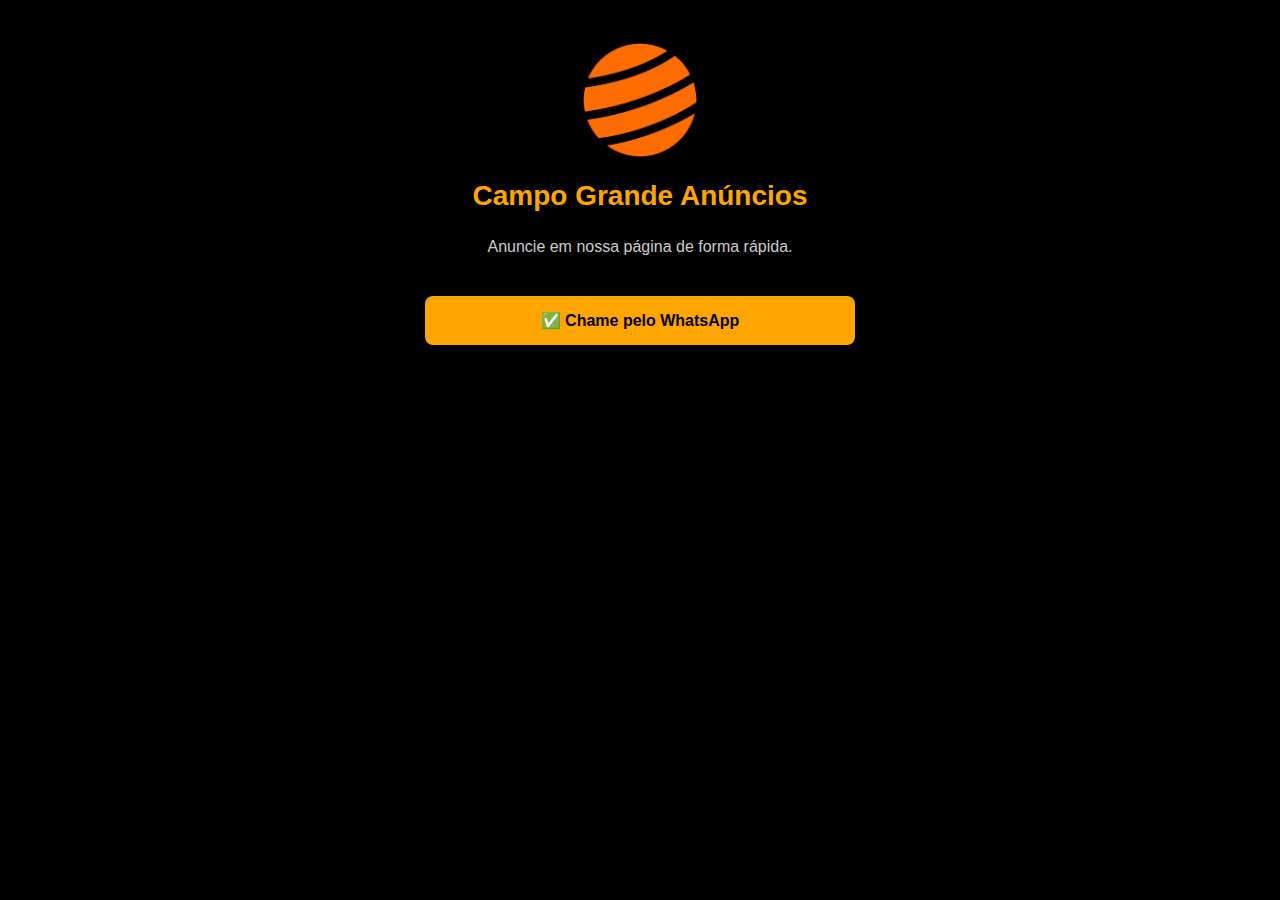
<file: index.html>
<!DOCTYPE html>
<html lang="pt-br">
<head>
  <meta charset="UTF-8">
  <meta name="viewport" content="width=device-width, initial-scale=1.0">
  <title>Campo Grande Anúncios</title>
  <style>
    body {
      margin: 0;
      font-family: Arial, sans-serif;
      background-color: #000;
      color: #fff;
      display: flex;
      flex-direction: column;
      align-items: center;
      padding: 20px;
    }
    .logo {
      width: 120px;
      margin-top: 20px;
    }
    h1 {
      font-size: 28px;
      margin: 20px 0 10px;
      color: #FFA500;
    }
    p {
      color: #ccc;
      margin-bottom: 30px;
      text-align: center;
    }
    .link-button {
      display: block;
      width: 80%;
      max-width: 400px;
      background-color: #FFA500;
      color: #000;
      text-align: center;
      padding: 15px;
      margin: 10px 0;
      text-decoration: none;
      font-weight: bold;
      border-radius: 8px;
      transition: 0.3s;
    }
    .link-button:hover {
      background-color: #ff7f00;
    }
  </style>
</head>
<body>
  <img src="logo.png" alt="Logo Campo Grande Anúncios" class="logo">
  <h1>Campo Grande Anúncios</h1>
  <p>Anuncie em nossa página de forma rápida.</p>

  <a href="https://wa.me/5521973743649" class="link-button">✅ Chame pelo WhatsApp</a>
  
</body>
</html>
</file>
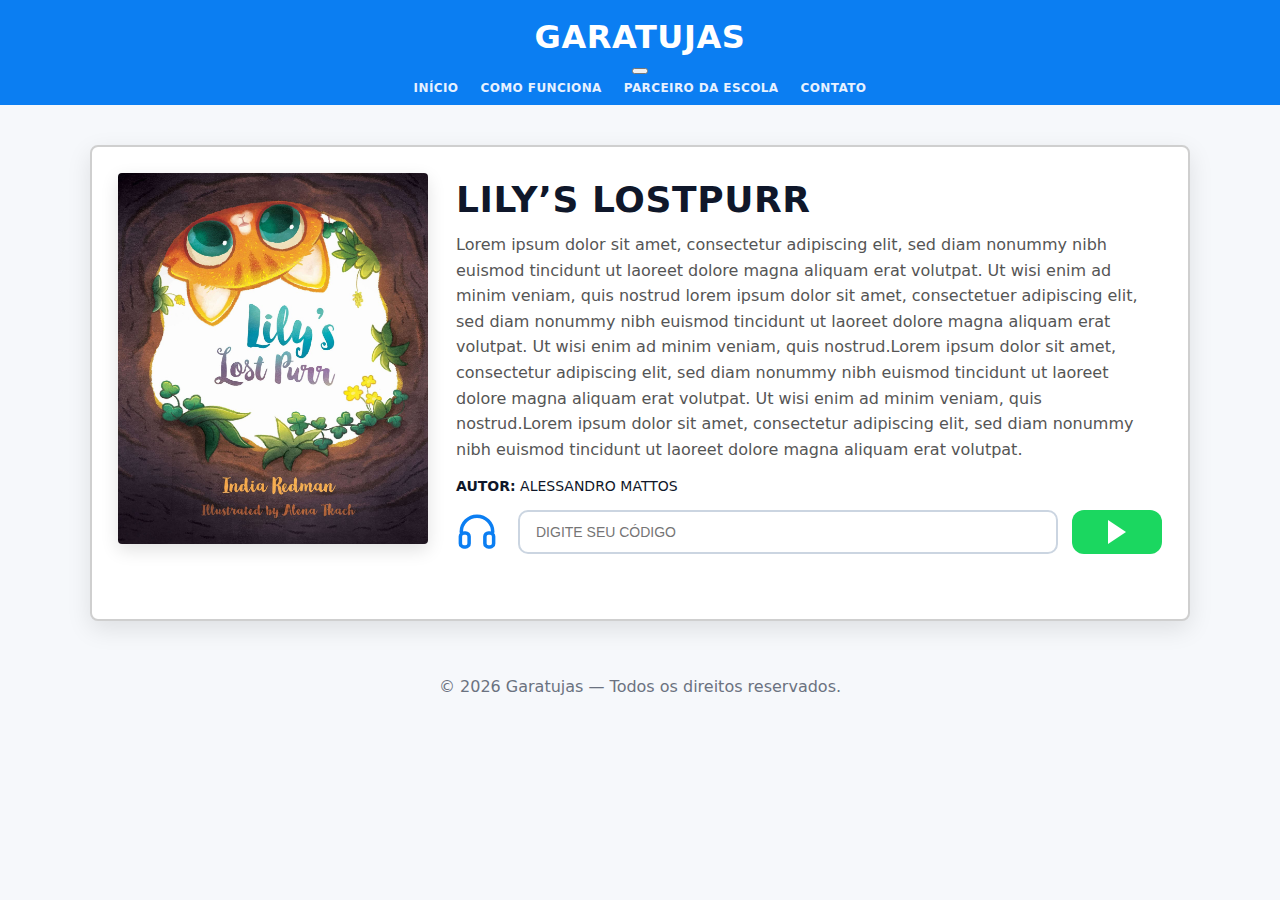
<file: intro/lostpurr/index.html>
<!DOCTYPE html>
<html lang="pt-br">
<head>
  <meta charset="UTF-8" />
  <meta name="viewport" content="width=device-width, initial-scale=1.0"/>
  <title>GARATUJAS — Lily’s Lostpurr</title>
  <link rel="stylesheet" href="style.css"/>
</head>
<body>
  <header class="site-header">
    <div class="topbar">
      <h1 class="brand">GARATUJAS</h1>

<!-- Botão hamburger -->
    <button class="hamburger" id="hamburger" aria-label="Abrir menu"
            aria-controls="primary-nav" aria-expanded="false">
      <span></span><span></span><span></span>
    </button>

      <nav class="nav" id="primary-nav">
      <a href="../../index.html">INÍCIO</a>
      <a href="#">COMO FUNCIONA</a>
      <a href="#">PARCEIRO DA ESCOLA</a>
      <a href="#">CONTATO</a>
    </nav>
    </div>
  </header>

  <main class="wrap">
    <section class="card">
      <div class="cover-col">
        <img src="assets/lilys_lost_purr.jpg" alt="Lily's Lost Purr" class="cover"/>
      </div>

      <div class="content-col">
        <h2 class="title">LILY’S LOSTPURR</h2>
        <p class="desc">
          Lorem ipsum dolor sit amet, consectetur adipiscing elit, sed diam nonummy nibh euismod tincidunt ut laoreet dolore magna aliquam erat volutpat. Ut wisi enim ad minim veniam, quis nostrud lorem ipsum dolor sit amet, consectetuer adipiscing elit, sed diam nonummy nibh euismod tincidunt ut laoreet dolore magna aliquam erat volutpat. Ut wisi enim ad minim veniam, quis nostrud.Lorem ipsum dolor sit amet, consectetur adipiscing elit, sed diam nonummy nibh euismod tincidunt ut laoreet dolore magna aliquam erat volutpat. Ut wisi enim ad minim veniam, quis nostrud.Lorem ipsum dolor sit amet, consectetur adipiscing elit, sed diam nonummy nibh euismod tincidunt ut laoreet dolore magna aliquam erat volutpat.
        </p>
        <p class="author"><strong>AUTOR:</strong> ALESSANDRO MATTOS</p>

        <div class="access-row">
          <img src="assets/headphones.svg" alt="Ouvir" class="phones" />
          <input id="code" type="password" inputmode="text" autocomplete="one-time-code" placeholder="DIGITE SEU CÓDIGO" aria-label="Digite seu código de acesso" />
          <button id="go" class="btn btn-go" aria-label="Confirmar código">
            <span class="triangle" aria-hidden="true"></span>
          </button>
        </div>
        <p id="msg" class="msg" role="alert" aria-live="polite"></p>
      </div>
    </section>
  </main>

  <footer class="footer">
    <p>© <span id="year"></span> Garatujas — Todos os direitos reservados.</p>
  </footer>

  <script src="script.js"></script>
</body>
</html>
</file>
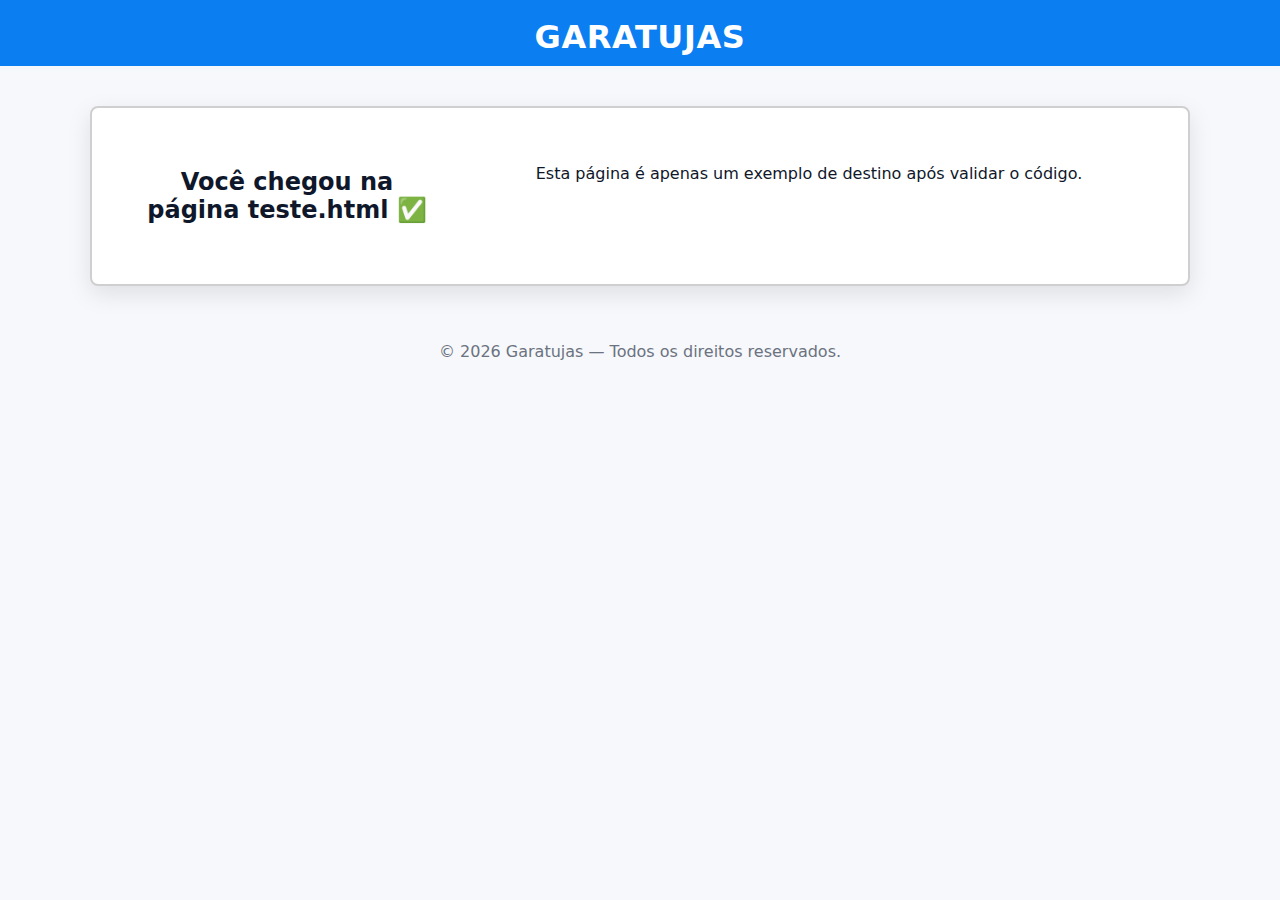
<file: intro/lostpurr/teste.html>
<!DOCTYPE html><html lang="pt-br"><head><meta charset="utf-8"><meta name="viewport" content="width=device-width, initial-scale=1.0"><title>Teste</title><link rel="stylesheet" href="style.css"></head><body>
<header class="site-header"><div class="topbar"><h1 class="brand">GARATUJAS</h1></div></header>
<main class="wrap"><section class="card" style="padding:40px; text-align:center;"><h2>Você chegou na página teste.html ✅</h2><p>Esta página é apenas um exemplo de destino após validar o código.</p></section></main>
<footer class="footer"><p>© <span id="year"></span> Garatujas — Todos os direitos reservados.</p></footer>
<script>document.getElementById('year').textContent = new Date().getFullYear();</script>
</body></html>
</file>
<file: intro/lostpurr/style.css>
/* ======= Base ======= */
:root{
  --brand:#0b7ef2;
  --brand-dark:#0868c4;
  --green:#1bd760;
  --green-dark:#18be54;
  --text:#0f172a;
  --muted:#6b7280;
  --border:#cbd5e1;
  --surface:#ffffff;
  --shadow:0 8px 24px rgba(0,0,0,.10);
  --radius:14px;
}

*{box-sizing:border-box}
html,body{margin:0;padding:0}
body{
  font-family:system-ui,-apple-system,'Segoe UI',Roboto,Arial,Helvetica,sans-serif;
  color:var(--text);
  background:#f6f8fb;
}

/* ======= Header ======= */
.site-header .topbar{
  background:var(--brand);
  color:#fff;
  text-align:center;
  padding:18px 12px 10px;
}
.brand{ margin:0; font-weight:900; letter-spacing:.6px; }
.nav{ display:flex; gap:22px; justify-content:center; margin-top:6px; flex-wrap:wrap; }
.nav a{ color:#e7f1ff; text-decoration:none; font-size:12px; font-weight:700; letter-spacing:.4px; }
.nav a:hover{ color:#fff; }

/* ======= Main Card ======= */
.wrap{ width:min(1100px, 92%); margin:40px auto; }
.card{
  background:var(--surface);
  border:2px solid #cfcfcf;
  border-radius:8px;
  box-shadow:var(--shadow);
  padding:26px;
  display:grid;
  grid-template-columns: 310px 1fr;
  gap:28px;
}
.cover{ width:100%; display:block; border-radius:4px; box-shadow:0 6px 18px rgba(0,0,0,.12); }
.title{ margin:6px 0 8px; font-size:36px; letter-spacing:.6px; font-weight:800; }
.desc{ color:#555; line-height:1.6; margin:12px 0 12px; }
.author{ margin:16px 0; font-size:14px; }

.access-row{
  display:grid;
  grid-template-columns: 48px 1fr 90px;
  align-items:center;
  gap:14px;
  margin-top:14px;
}
.phones{ width:42px; height:42px; }

input#code{
  height:44px;
  border:2px solid var(--border);
  border-radius:10px;
  padding:0 16px;
  font-size:14px;
  outline:none;
  transition:border .2s ease, box-shadow .2s ease;
  background:#fff;
}
input#code:focus{
  border-color:var(--brand);
  box-shadow:0 0 0 4px rgba(11,126,242,.12);
}

.btn{
  border:0;
  height:44px;
  border-radius:12px;
  padding:0 16px;
  font-weight:800;
  cursor:pointer;
  background:var(--green);
  color:#062c17;
  transition: transform .08s ease, background .2s ease, filter .2s ease;
}
.btn:hover{ background:var(--green-dark); }
.btn:active{ transform: translateY(1px); }

.btn-go{ width:90px; display:flex; align-items:center; justify-content:center; }
.btn-go .triangle{
  width:0; height:0; display:inline-block;
  border-left:18px solid #fff;
  border-top:12px solid transparent;
  border-bottom:12px solid transparent;
}

.msg{ margin-top:8px; font-size:13px; color:#b91c1c; min-height:18px; }

/* ======= Footer ======= */
.footer{
  background: transparent;      /* remove a faixa azul */
  color: #6b7280;               /* cinza */
  text-align: center;
  padding: 16px 0 32px;         /* espaço só para respirar */
  margin-top: 32px;
  box-shadow: none;             /* garante sem sombra */
}
.footer p{ margin: 0; }

/* ======= Responsive ======= */
@media (max-width: 980px){
  /* nada aqui por enquanto */
}

/* Coluna única abaixo de 860px + ajustes de espaçamento */
@media (max-width: 860px){
  .card{
    grid-template-columns: 1fr;
    padding: 20px;
  }
  .cover{               /* capa centralizada e com limite de largura */
    max-width: 320px;
    margin: 0 auto;
  }
  .title{ font-size: 30px; margin-top: 6px; }
  .desc{ font-size: 15px; }
  .author{ margin-top: 12px; }
  /* mantém 3 colunas, mas encurta o botão para caber melhor nesse range */
  .access-row{
    grid-template-columns: 48px 1fr 72px;
    gap: 12px;
  }
  .btn-go{ width: 72px; }
}

/* Empilha os campos abaixo de ~560px (celulares estreitos) */
@media (max-width: 560px){
  .access-row{
    grid-template-columns: 1fr;     /* vira uma coluna */
    grid-auto-rows: auto;
    gap: 10px;
  }
  .phones{
    width: 36px; height: 36px;
    justify-self: start;
    order: 1;
  }
  input#code{
    width: 100%;
    order: 2;
  }
  .btn-go{
    width: 100%;
    height: 48px;
    order: 3;
    justify-self: stretch;          /* ocupa a linha inteira */
  }
}
</file>
